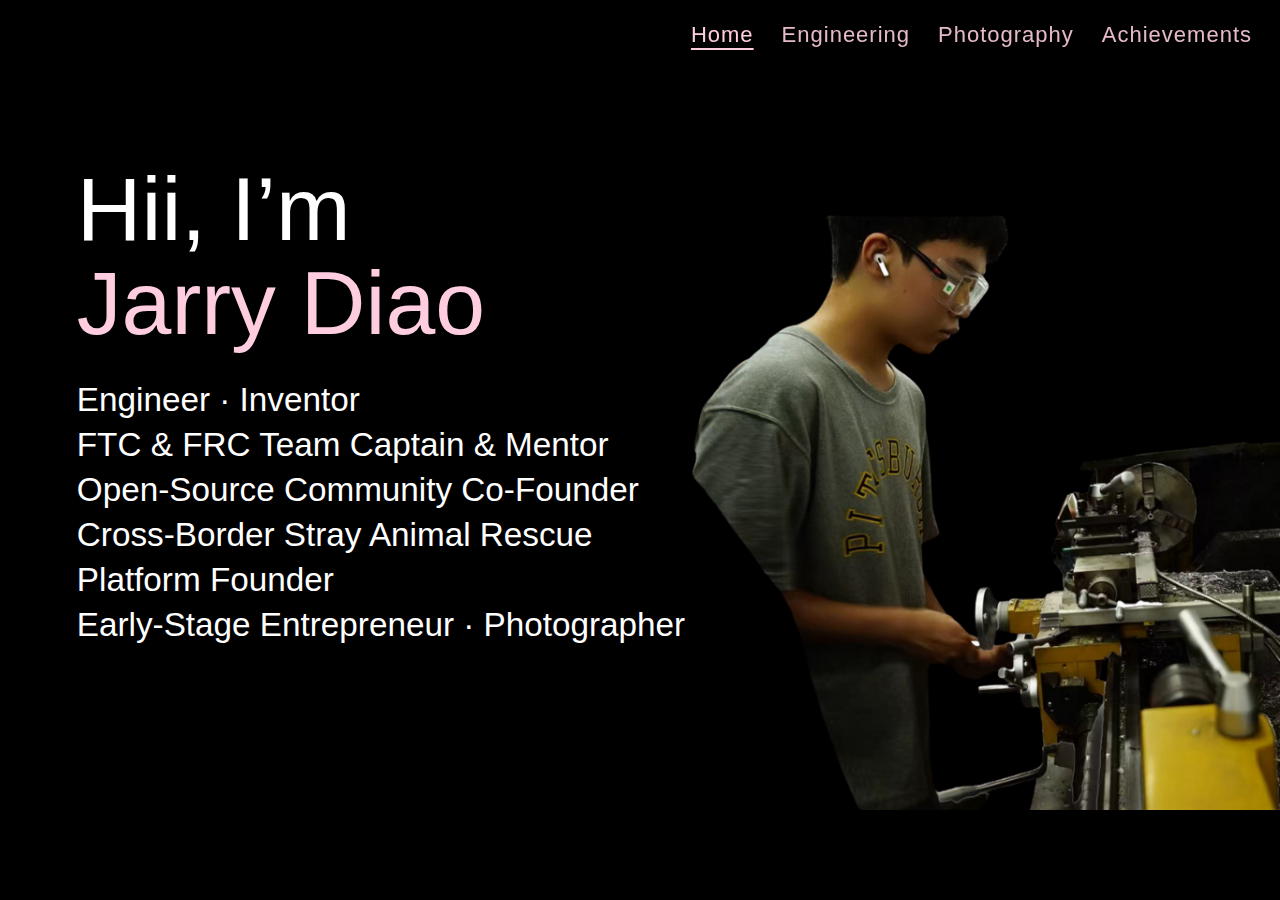
<file: index.html>
<!DOCTYPE html>
<html lang="en">
<head>
  <meta charset="UTF-8" />
  <meta name="viewport" content="width=device-width, initial-scale=1.0"/>
  <title>Jarry Diao | Home</title>

  <style>
    :root{ --pink:#fecee0; }

    *{ box-sizing:border-box; }
    html, body{
      margin:0;
      padding:0;
      height:100%;
      background:#000;
      font-family: Arial, Helvetica, sans-serif;
    }

    /* ===== Top right navigation ===== */
    .top-nav{
      position: fixed;
      top: 22px;
      right: 28px;
      z-index: 9999;
      display:flex;
      gap: 28px;
      font-family: Impact, Haettenschweiler, "Arial Narrow Bold", sans-serif;
      font-size: 22px;
      letter-spacing: 1px;
    }
    .top-nav a{
      color: var(--pink);
      text-decoration: none;
      opacity: .9;
    }
    .top-nav a:hover{ opacity:1; }
    .top-nav a.active{
      opacity:1;
      text-decoration: underline;
      text-underline-offset: 6px;
    }

    /* ===== Scroll container ===== */
    .snap{
      height: 100vh;
      overflow-y: auto;
      scroll-snap-type: y mandatory;
      scroll-behavior: smooth;
    }
    .section{
      height: 100vh;
      scroll-snap-align: start;
      position: relative;
      overflow: hidden;
    }

    /* ===== Background image ===== */
    .img-panel{
      position:absolute;
      inset:0;
      background-repeat: no-repeat;
      background-position: center center;
      background-size: contain; /* 完整显示，不裁切 */
    }

    .bg-black{ background:#000; }
    .bg-light{ background:#d9d9d9; }

    .text-layer{
      position:absolute;
      inset:0;
      z-index:10;
      pointer-events:none;
    }

    /* ===== HERO ===== */
    .hero-text{
      position:absolute;
      left:6vw;
      top:18vh;
      max-width:48vw;
      color:#fff;
    }
    .hero-title{
      font-family: Impact, Haettenschweiler, "Arial Narrow Bold", sans-serif;
      font-size: clamp(56px, 7vw, 110px);
      line-height:1.05;
      margin-bottom: 28px;
    }
    .hero-name{ color:var(--pink); }

    .hero-desc{
      font-family: Impact, Haettenschweiler, "Arial Narrow Bold", sans-serif;
      font-size: clamp(24px, 2.6vw, 36px); /* 头衔字号已加大 */
      line-height:1.35;
      max-width: 720px;
    }

    /* ===== ABOUT ===== */
    .about-text{
      position:absolute;
      top:14vh;
      left:50%;
      transform:translateX(-50%);
      width:min(900px, 88vw);
      text-align:center;
      color:#111;
    }
    .about-title{
      font-family: Impact, Haettenschweiler, "Arial Narrow Bold", sans-serif;
      font-size: clamp(44px, 5vw, 76px);
      margin-bottom:24px;
    }
    .about-desc{
      font-size: clamp(16px, 1.4vw, 20px);
      line-height:1.6;
    }
    .about-slogan{
      margin-top:44px;
      font-family: Impact, Haettenschweiler, "Arial Narrow Bold", sans-serif;
      font-size: clamp(30px, 4vw, 50px);
    }

    /* ===== INSTAGRAM ===== */
    .ig-text{
      position: absolute;
      left: 6vw;
      top: 18vh;
      color: var(--pink);
      font-family: Impact, Haettenschweiler, "Arial Narrow Bold", sans-serif;
      letter-spacing: 1px;
      z-index: 20;
    }
    .ig-title{
      font-size: clamp(26px, 3vw, 42px);
      margin-bottom: 14px;
    }
    .ig-url{
      font-size: clamp(36px, 4.2vw, 62px);
      text-decoration: underline;
      text-underline-offset: 10px;
      line-height: 1.05;
    }
    .ig-url a{
      color: var(--pink);
      text-decoration: inherit;
    }

    @media (max-width:900px){
      .top-nav{
        font-size:18px;
        gap:18px;
        top:14px;
        right:16px;
      }
      .hero-text{ max-width:90vw; }
    }
  </style>
</head>

<body>

  <nav class="top-nav">
    <a class="active" href="index.html">Home</a>
    <a href="engineering.html">Engineering</a>
    <a href="photography.html">Photography</a>
    <a href="achievement.html">Achievements</a>
  </nav>

  <main class="snap">

    <!-- ===== Screen 1: HERO ===== -->
    <section class="section bg-black">
      <div class="img-panel" style="background-image:url('images/hero-person.png');"></div>

      <div class="text-layer">
        <div class="hero-text">
          <div class="hero-title">
            Hii, I’m<br>
            <span class="hero-name">Jarry Diao</span>
          </div>

          <div class="hero-desc">
            Engineer · Inventor<br>
            FTC &amp; FRC Team Captain &amp; Mentor<br>
            Open-Source Community Co-Founder<br>
            Cross-Border Stray Animal Rescue Platform Founder<br>
            Early-Stage Entrepreneur · Photographer
          </div>
        </div>
      </div>
    </section>

    <!-- ===== Screen 2: ABOUT ===== -->
    <section class="section bg-light">
      <div class="img-panel" style="background-image:url('images/about-bg.png');"></div>

      <div class="text-layer">
        <div class="about-text">
          <div class="about-title">About</div>

          <div class="about-desc">
            Welcome back to my channel! This is Jarry Diao.<br><br>
            Glad that you found me! I’m an engineer and inventor, FTC/FRC captain and mentor,
            open-source community co-founder, founder of a cross-border stray animal rescue platform,
            and an early-stage entrepreneur. Over 18 years, I’ve built multiple projects
            (2 patents, 1 software copyright), mentored FTC teams to strong results at home and abroad,
            worked with FTC 19859 and 19666, founded FTC 30066, served with FRC 10086,
            and advised FTC 22438.<br><br>
            As a photographer and the founder of my school photography club, I led the setup and
            live direction of our sports-day broadcast platform for two years and produced
            a personal photobook to celebrate my 18th birthday.
          </div>

          <div class="about-slogan">
            Building things, capturing moments!
          </div>
        </div>
      </div>
    </section>

    <!-- ===== Screen 3: INSTAGRAM ===== -->
    <section class="section bg-black">
      <div class="img-panel" style="background-image:url('images/instagram-bg.png');"></div>

      <div class="ig-text">
        <div class="ig-title">INS CHANNEL</div>
        <div class="ig-url">
          <a href="https://www.instagram.com/jarrrrrrydiao" target="_blank">
            instagram.com/jarrrrrrydiao
          </a>
        </div>
      </div>
    </section>

  </main>

</body>
</html>
</file>
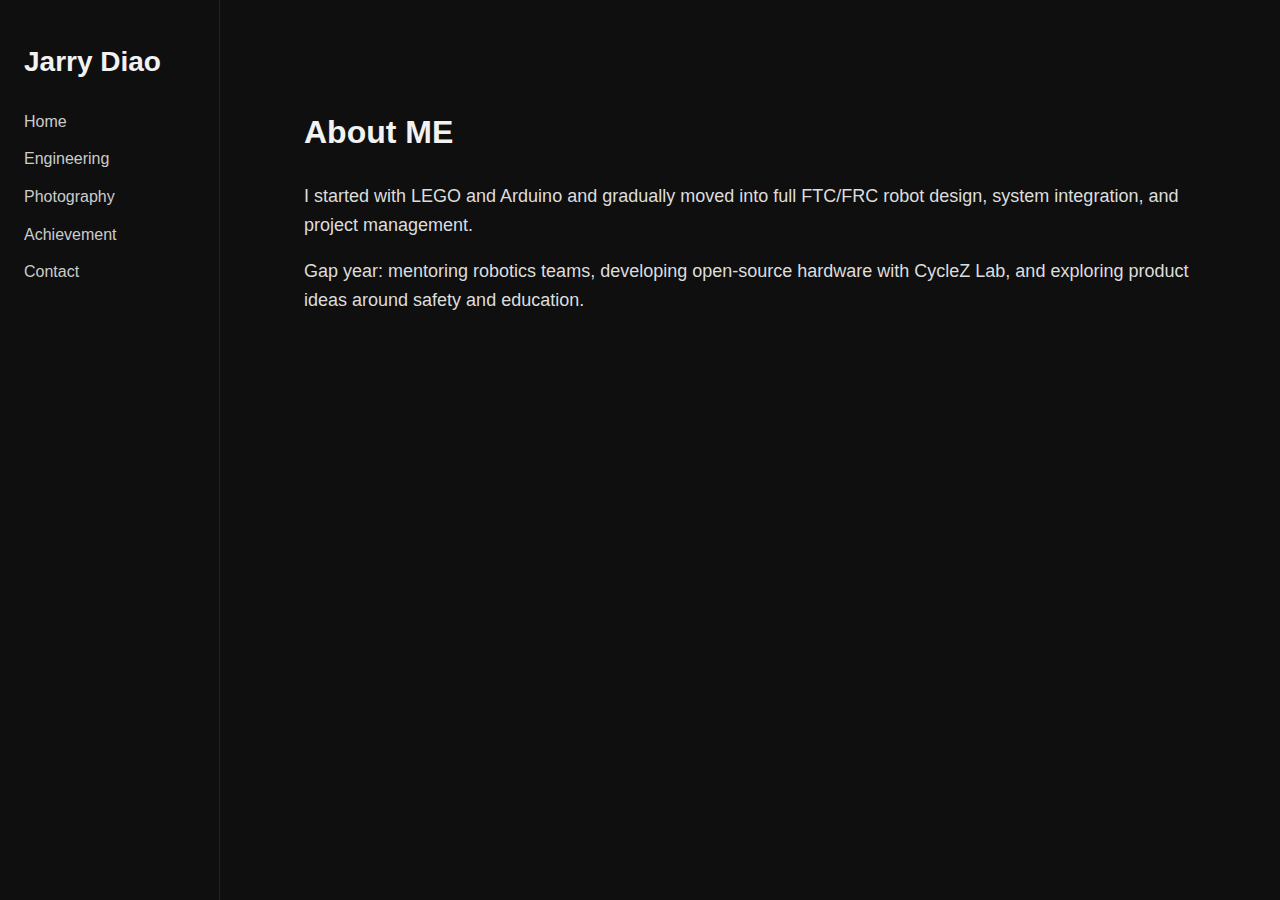
<file: about.html>
<!DOCTYPE html>
<html lang="en">
<head>
  <meta charset="UTF-8" />
  <title>Jarry Diao | About ME</title>
  <meta name="viewport" content="width=device-width, initial-scale=1.0" />
  <link rel="stylesheet" href="styles.css" />
</head>

<body>
  <nav>
    <h2>Jarry Diao</h2>
    <a href="index.html">Home</a>
    <a href="engineering.html">Engineering</a>
    <a href="photography.html">Photography</a>
    <a href="achievement.html">Achievement</a>
    <a href="contact.html">Contact</a>
  </nav>

  <main>
    <section>
      <h2>About ME</h2>
      <p>
        I started with LEGO and Arduino and gradually moved into full FTC/FRC robot design,
        system integration, and project management.
      </p>
      <p>
        Gap year: mentoring robotics teams, developing open-source hardware with CycleZ Lab,
        and exploring product ideas around safety and education.
      </p>
    </section>
  </main>
</body>
</html>
</file>
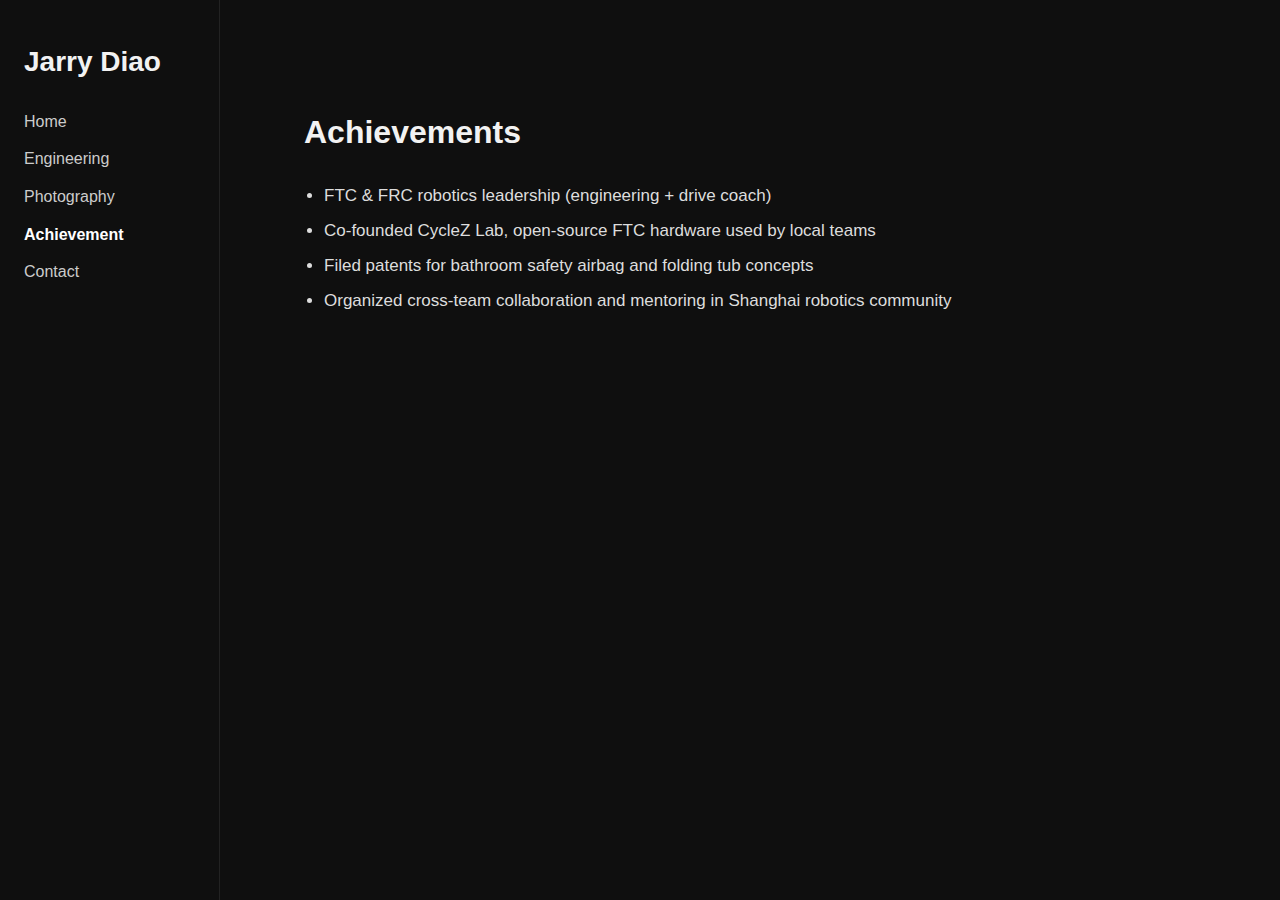
<file: achievement.html>
<!DOCTYPE html>
<html lang="en">
<head>
  <meta charset="UTF-8" />
  <title>Jarry Diao | Achievement</title>
  <meta name="viewport" content="width=device-width, initial-scale=1.0" />
  <link rel="stylesheet" href="styles.css" />
</head>

<body>
  <nav>
    <h2>Jarry Diao</h2>
    <a href="index.html">Home</a>
    <a href="engineering.html">Engineering</a>
    <a href="photography.html">Photography</a>
    <a class="active" href="achievement.html">Achievement</a>
    <a href="contact.html">Contact</a>
  </nav>

  <main>
    <section>
      <h2>Achievements</h2>
      <ul>
        <li>FTC & FRC robotics leadership (engineering + drive coach)</li>
        <li>Co-founded CycleZ Lab, open-source FTC hardware used by local teams</li>
        <li>Filed patents for bathroom safety airbag and folding tub concepts</li>
        <li>Organized cross-team collaboration and mentoring in Shanghai robotics community</li>
      </ul>
    </section>
  </main>
</body>
</html>
</file>
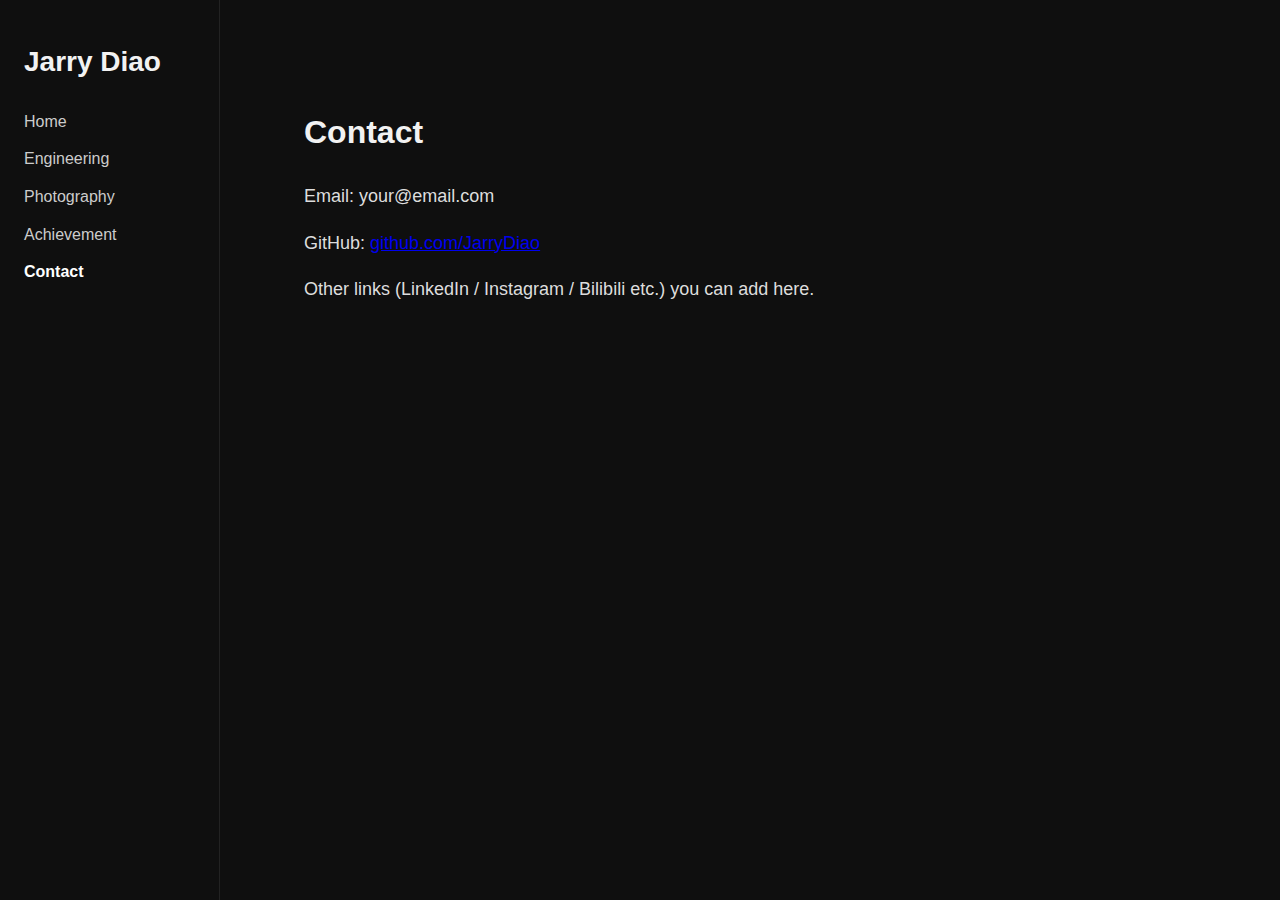
<file: contact.html>
<!DOCTYPE html>
<html lang="en">
<head>
  <meta charset="UTF-8" />
  <title>Jarry Diao | Contact</title>
  <meta name="viewport" content="width=device-width, initial-scale=1.0" />
  <link rel="stylesheet" href="styles.css" />
</head>

<body>
  <nav>
    <h2>Jarry Diao</h2>
    <a href="index.html">Home</a>
    <a href="engineering.html">Engineering</a>
    <a href="photography.html">Photography</a>
    <a href="achievement.html">Achievement</a>
    <a class="active" href="contact.html">Contact</a>
  </nav>

  <main>
    <section>
      <h2>Contact</h2>
      <p>Email: your@email.com</p>
      <p>GitHub: <a href="https://github.com/JarryDiao" target="_blank">github.com/JarryDiao</a></p>
      <p>Other links (LinkedIn / Instagram / Bilibili etc.) you can add here.</p>
    </section>
  </main>
</body>
</html>
</file>
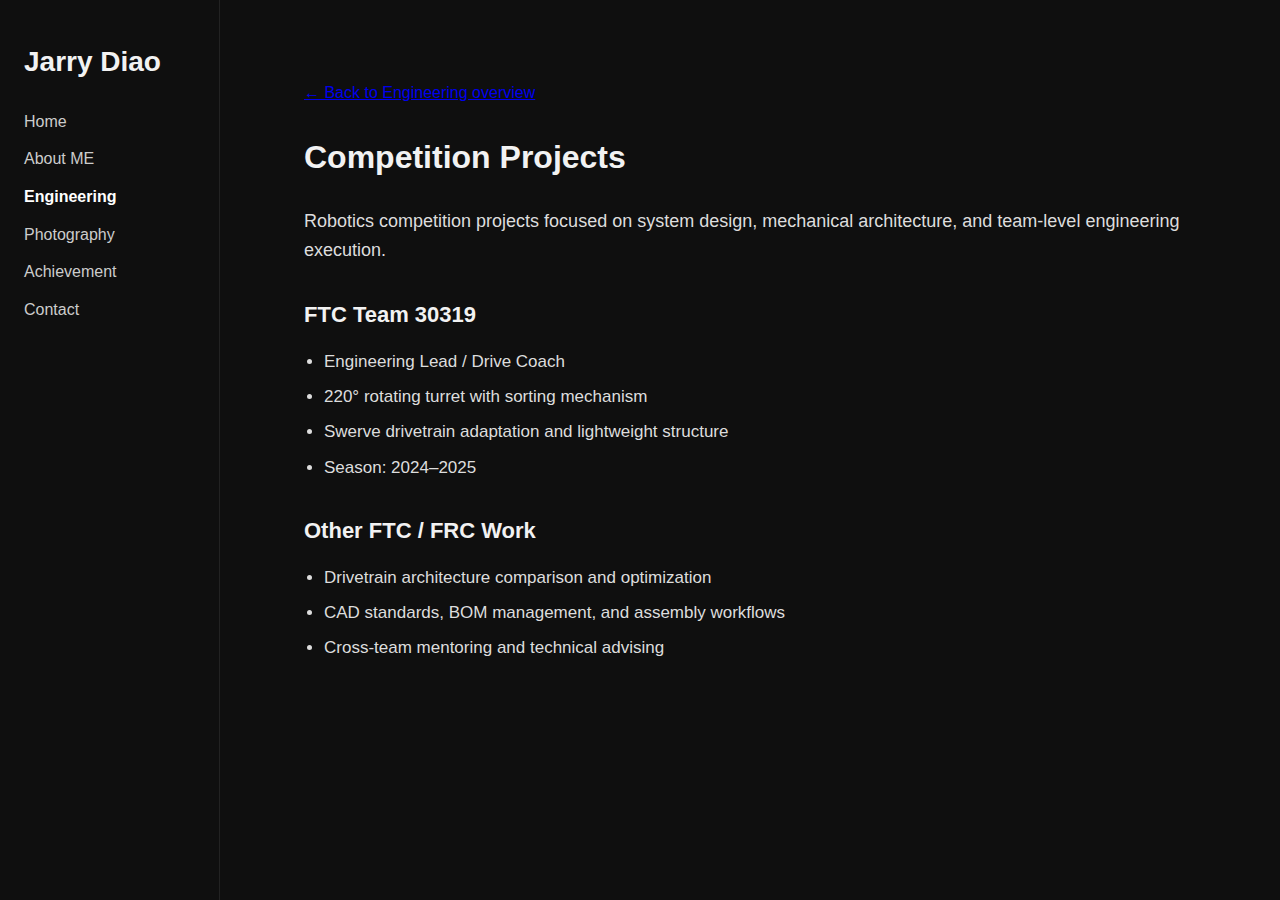
<file: engineering-competition.html>
<!DOCTYPE html>
<html lang="en">
<head>
  <meta charset="UTF-8" />
  <title>Jarry Diao | Competition Projects</title>
  <meta name="viewport" content="width=device-width, initial-scale=1.0" />
  <link rel="stylesheet" href="styles.css" />
</head>

<body>
  <nav>
    <h2>Jarry Diao</h2>
    <a href="index.html">Home</a>
    <a href="about.html">About ME</a>
    <a class="active" href="engineering.html">Engineering</a>
    <a href="photography.html">Photography</a>
    <a href="achievement.html">Achievement</a>
    <a href="contact.html">Contact</a>
  </nav>

  <main>
    <section>
      <a class="back-link" href="engineering.html">← Back to Engineering overview</a>

      <h2>Competition Projects</h2>
      <p>
        Robotics competition projects focused on system design, mechanical architecture,
        and team-level engineering execution.
      </p>

      <h3>FTC Team 30319</h3>
  
      <ul>
        <li>Engineering Lead / Drive Coach</li>
        <li>220° rotating turret with sorting mechanism</li>
        <li>Swerve drivetrain adaptation and lightweight structure</li>
        <li>Season: 2024–2025</li>
      </ul>
 
      <h3>Other FTC / FRC Work</h3>
      <ul>
        <li>Drivetrain architecture comparison and optimization</li>
        <li>CAD standards, BOM management, and assembly workflows</li>
        <li>Cross-team mentoring and technical advising</li>
      </ul>
    </section>
  </main>
</body>
</html>
</file>
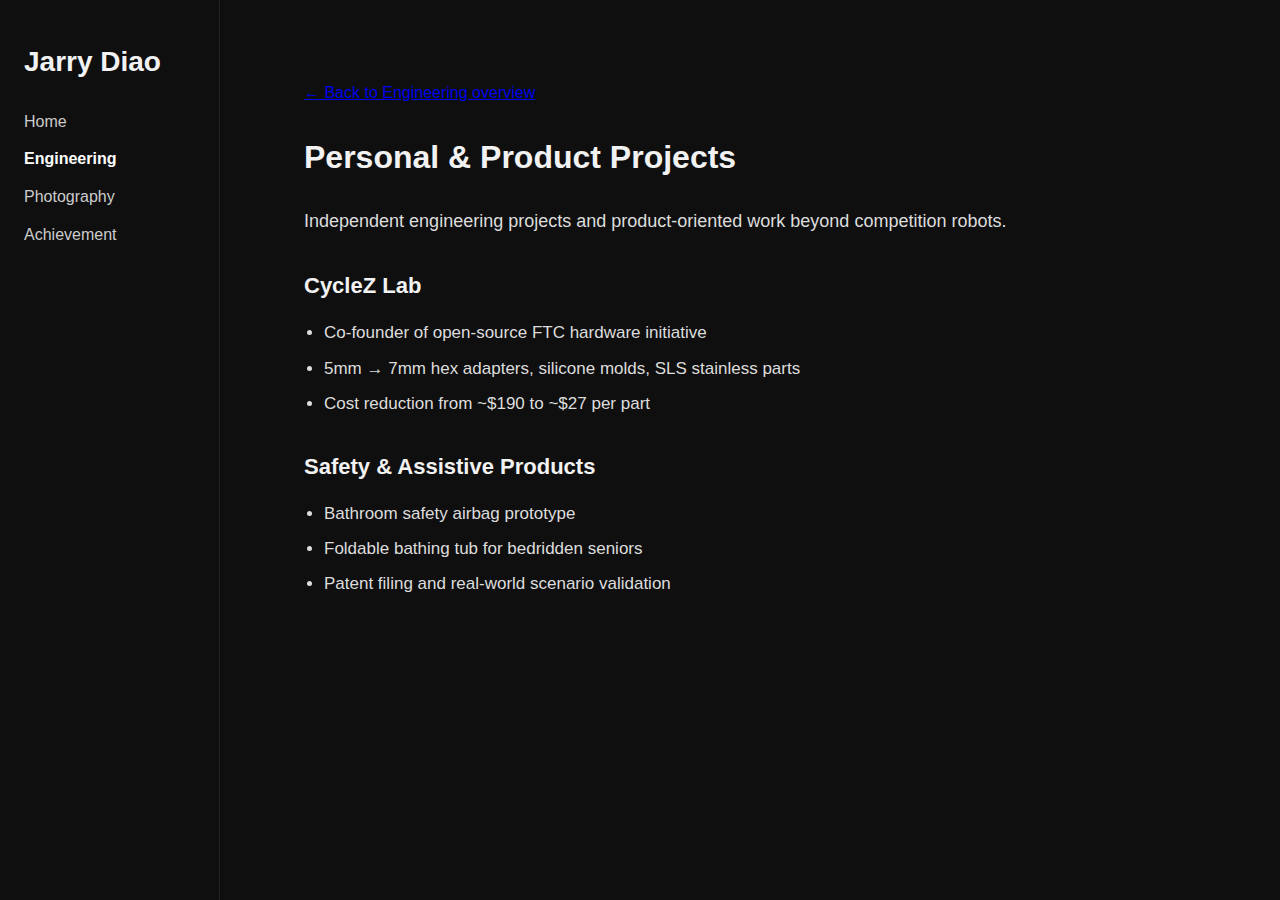
<file: engineering-personal.html>
<!DOCTYPE html>
<html lang="en">
<head>
  <meta charset="UTF-8" />
  <title>Jarry Diao | Personal Projects</title>
  <meta name="viewport" content="width=device-width, initial-scale=1.0" />
  <link rel="stylesheet" href="styles.css" />
</head>

<body>
  <nav>
    <h2>Jarry Diao</h2>
    <a href="index.html">Home</a>
    <a class="active" href="engineering.html">Engineering</a>
    <a href="photography.html">Photography</a>
    <a href="achievement.html">Achievement</a>
  </nav>

  <main>
    <section>
      <a class="back-link" href="engineering.html">← Back to Engineering overview</a>

      <h2>Personal & Product Projects</h2>
      <p>
        Independent engineering projects and product-oriented work beyond competition robots.
      </p>

      <h3>CycleZ Lab</h3>
      <ul>
        <li>Co-founder of open-source FTC hardware initiative</li>
        <li>5mm → 7mm hex adapters, silicone molds, SLS stainless parts</li>
        <li>Cost reduction from ~$190 to ~$27 per part</li>
      </ul>

      <h3>Safety & Assistive Products</h3>
      <ul>
        <li>Bathroom safety airbag prototype</li>
        <li>Foldable bathing tub for bedridden seniors</li>
        <li>Patent filing and real-world scenario validation</li>
      </ul>
    </section>
  </main>
</body>
</html>
</file>
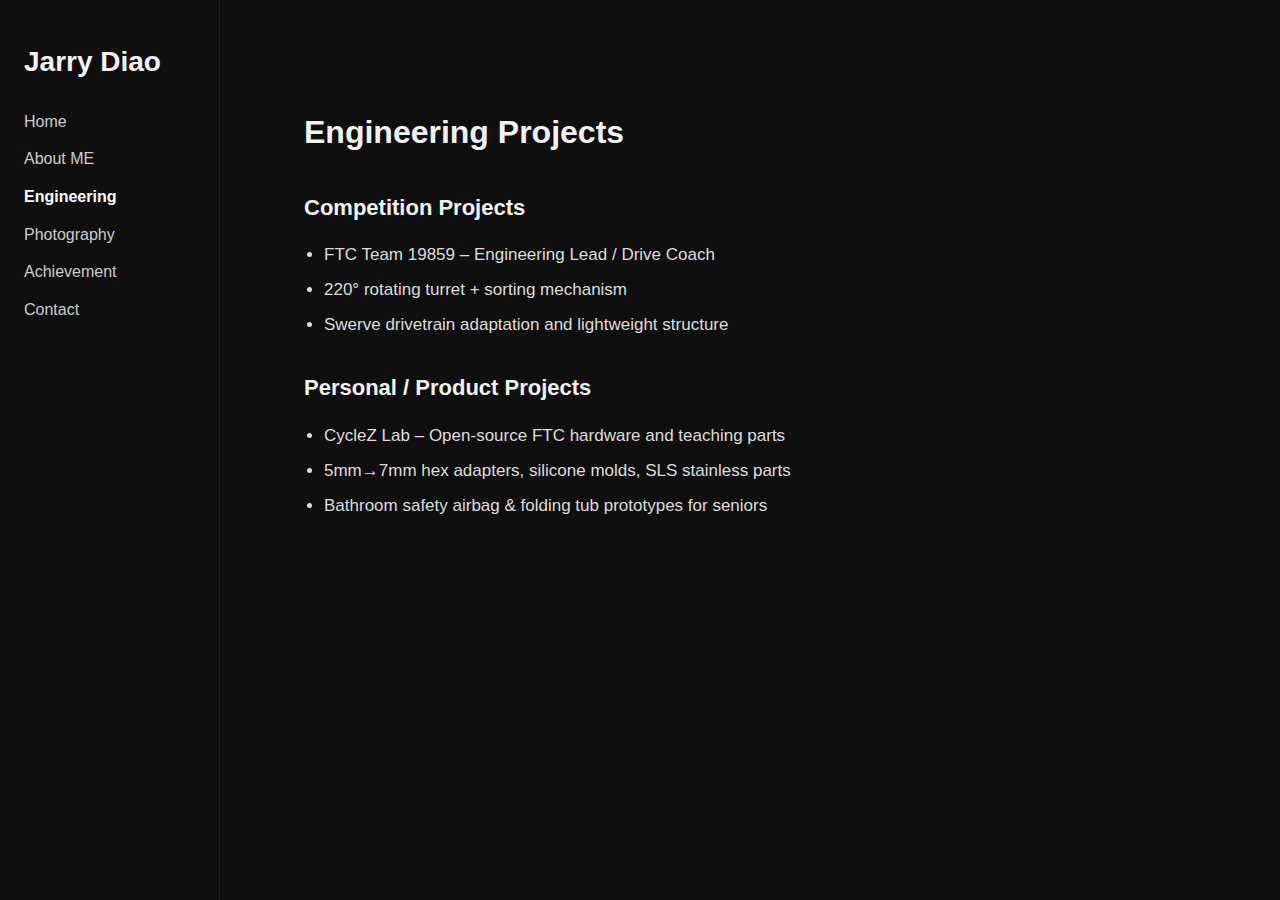
<file: engineering.html>
<!DOCTYPE html>
<html lang="en">
<head>
  <meta charset="UTF-8" />
  <title>Jarry Diao | Engineering</title>
  <meta name="viewport" content="width=device-width, initial-scale=1.0" />
  <link rel="stylesheet" href="styles.css" />
</head>

<body>
  <nav>
    <h2>Jarry Diao</h2>
    <a href="index.html">Home</a>
    <a href="about.html">About ME</a>
    <a class="active" href="engineering.html">Engineering</a>
    <a href="photography.html">Photography</a>
    <a href="achievement.html">Achievement</a>
    <a href="contact.html">Contact</a>
  </nav>

  <main>
    <section>
      <h2>Engineering Projects</h2>

      <h3>Competition Projects</h3>
      <ul>
        <li>FTC Team 19859 – Engineering Lead / Drive Coach</li>
        <li>220° rotating turret + sorting mechanism</li>
        <li>Swerve drivetrain adaptation and lightweight structure</li>
      </ul>

      <h3>Personal / Product Projects</h3>
      <ul>
        <li>CycleZ Lab – Open-source FTC hardware and teaching parts</li>
        <li>5mm→7mm hex adapters, silicone molds, SLS stainless parts</li>
        <li>Bathroom safety airbag & folding tub prototypes for seniors</li>
      </ul>
    </section>
  </main>
</body>
</html>
</file>
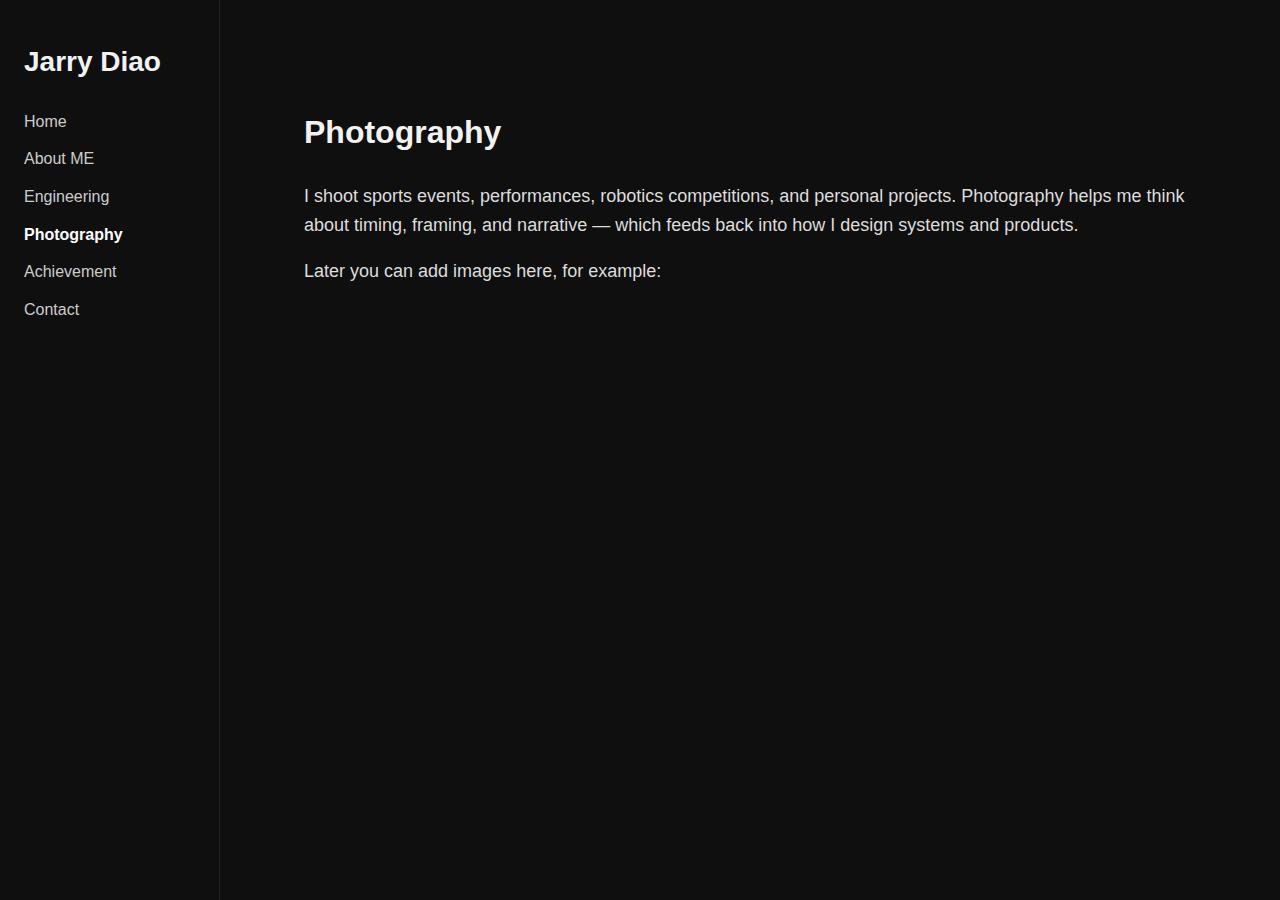
<file: photography.html>
<!DOCTYPE html>
<html lang="en">
<head>
  <meta charset="UTF-8" />
  <title>Jarry Diao | Photography</title>
  <meta name="viewport" content="width=device-width, initial-scale=1.0" />
  <link rel="stylesheet" href="styles.css" />
</head>

<body>
  <nav>
    <h2>Jarry Diao</h2>
    <a href="index.html">Home</a>
    <a href="about.html">About ME</a>
    <a href="engineering.html">Engineering</a>
    <a class="active" href="photography.html">Photography</a>
    <a href="achievement.html">Achievement</a>
    <a href="contact.html">Contact</a>
  </nav>

  <main>
    <section>
      <h2>Photography</h2>
      <p>
        I shoot sports events, performances, robotics competitions, and personal projects.
        Photography helps me think about timing, framing, and narrative — which feeds back
        into how I design systems and products.
      </p>
      <p>
        Later you can add images here, for example:
        <!-- <img src="images/photography-1.jpg" alt="Robotics event photo"> -->
      </p>
    </section>
  </main>
</body>
</html>
</file>
<file: styles.css>
/* Global layout */
body {
  margin: 0;
  font-family: -apple-system, BlinkMacSystemFont, "Segoe UI", Roboto, Helvetica, Arial, sans-serif;
  background: #0f0f0f;
  color: #f2f2f2;
  line-height: 1.6;
}

/* Left nav */
nav {
  position: fixed;
  top: 0;
  left: 0;
  width: 220px;
  height: 100vh;
  background: #0f0f0f;
  padding: 40px 24px;
  box-sizing: border-box;
  border-right: 1px solid #222;
}

nav h2 {
  margin-top: 0;
  margin-bottom: 24px;
  font-size: 28px;
}

nav a {
  display: block;
  color: #ccc;
  text-decoration: none;
  margin-bottom: 12px;
  font-size: 16px;
}

nav a:hover {
  color: #fff;
}

nav a.active {
  color: #fff;
  font-weight: 600;
}

/* Main content */
main {
  margin-left: 240px;
  padding: 80px 64px;
  max-width: 900px;
}

section {
  margin-bottom: 60px;
}

h1 {
  font-size: 48px;
  margin-bottom: 16px;
}

h2 {
  font-size: 32px;
  margin-bottom: 24px;
}

h3 {
  font-size: 22px;
  margin-top: 32px;
  margin-bottom: 12px;
}

p {
  font-size: 18px;
  color: #ddd;
}

ul {
  padding-left: 20px;
}

li {
  margin-bottom: 8px;
  font-size: 17px;
  color: #ddd;
}

/* Hero */
.hero-greeting {
  font-size: 20px;
  color: #aaa;
  margin-bottom: 12px;
}

.hero-description {
  font-size: 20px;
  max-width: 800px;
  color: #ccc;
}
</file>
